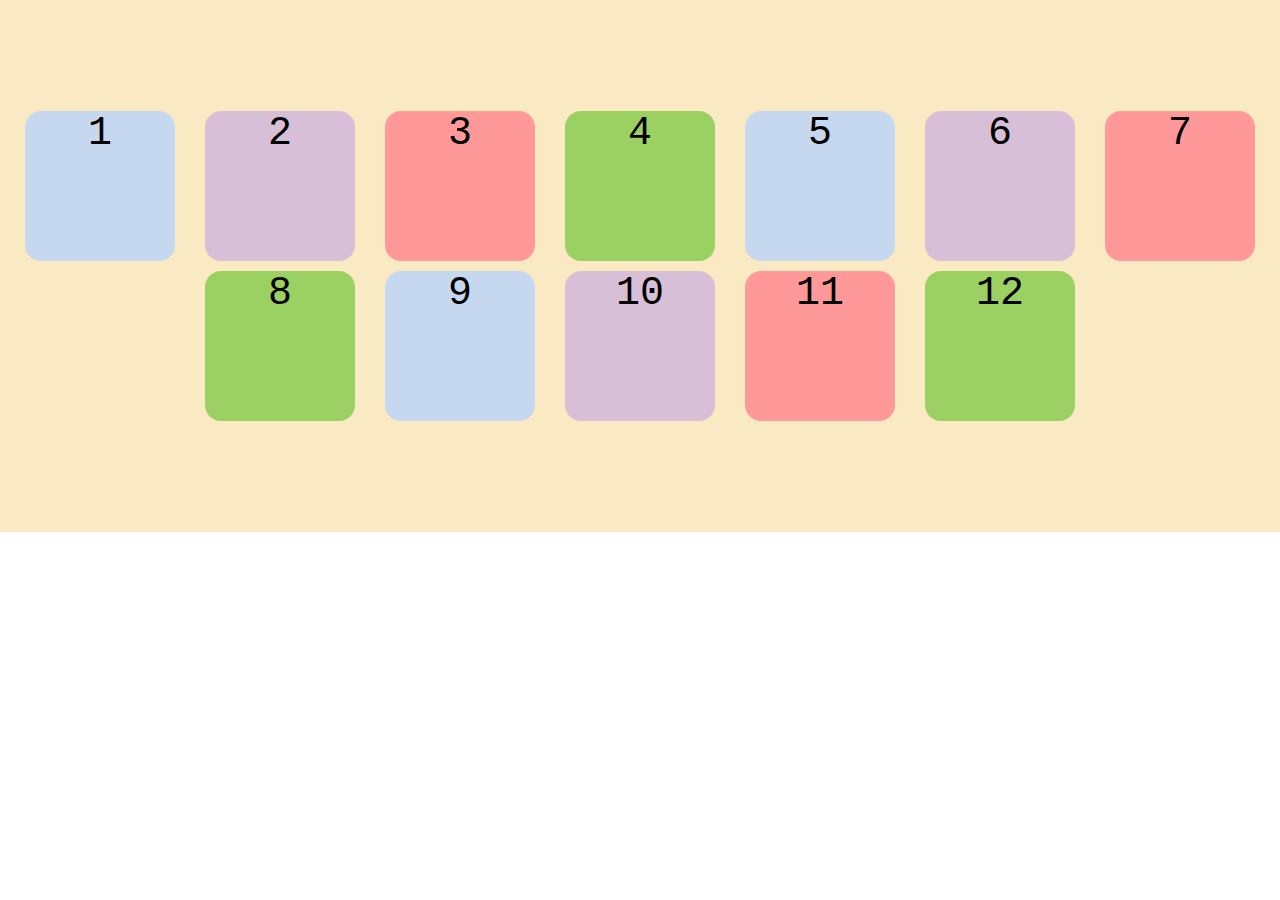
<file: css-flexbox-1/pratica/index.html>
<!DOCTYPE html>
<html lang="pt-BR">
  <head>
    <meta charset="UTF-8">
    <meta http-equiv="X-UA-Compatible" content="IE=edge">
    <meta name="viewport" content="width=device-width, initial-scale=1.0">
    <title>CSS flexbox (parte 1)</title>
    <link rel="stylesheet" href="style.css">
  </head>
  <body>
    <main class="container">
      <div class="block color-1">1</div>
      <div class="block color-2">2</div>
      <div class="block color-3">3</div>
      <div class="block color-4">4</div>
      <div class="block color-1">5</div>
      <div class="block color-2">6</div>
      <div class="block color-3">7</div>
      <div class="block color-4">8</div>
      <div class="block color-1">9</div>
      <div class="block color-2">10</div>
      <div class="block color-3">11</div>
      <div class="block color-4">12</div>
    </main>
  </body>
</html>
</file>
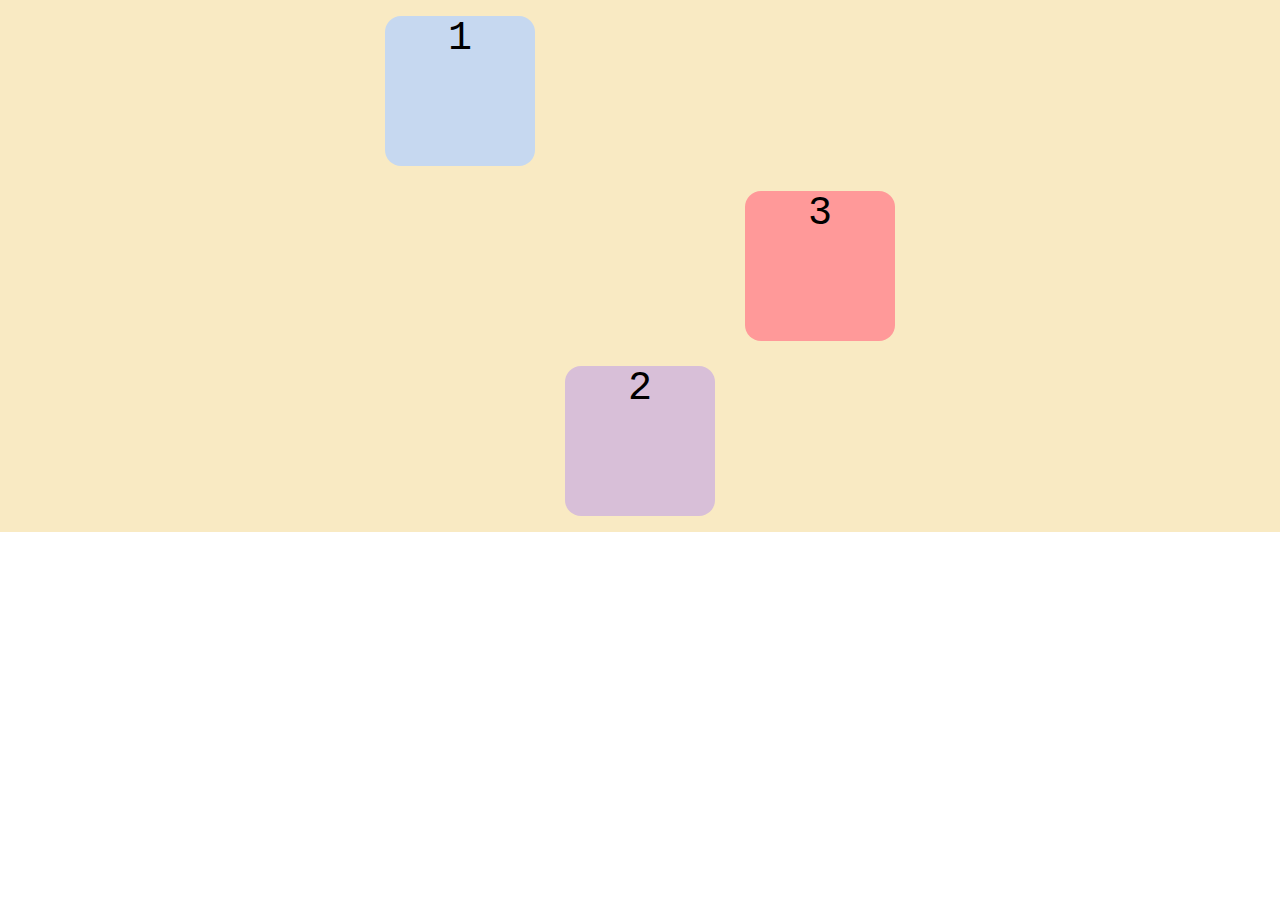
<file: css-flexbox-2/pratica/index.html>
<!DOCTYPE html>
<html lang="pt-BR">
  <head>
    <meta charset="UTF-8">
    <meta http-equiv="X-UA-Compatible" content="IE=edge">
    <meta name="viewport" content="width=device-width, initial-scale=1.0">
    <title>CSS flexbox (parte 2)</title>
    <link rel="stylesheet" href="style.css">
  </head>
  <body>
    <main class="container">
      <div id="block-1" class="block">1</div>
      <div id="block-2" class="block">2</div>
      <div id="block-3" class="block">3</div>
    </main>
  </body>
</html>
</file>
<file: css-flexbox-1/pratica/style.css>
* {
  margin: 0;
}

.container {
  align-content: center;
  align-items: center;
  background-color: #f9eac3;
  column-gap: 30px;
  display: flex;
  flex-direction: row;
  flex-wrap: wrap;
  /* gap: 70px; */
  height: 500px;
  justify-content: center;
  padding: 16px;
  row-gap: 10px;
}

.block {
  border-radius: 16px;
  font-family: 'Courier New', Courier, monospace;
  font-size: 40px;
  height: 150px;
  text-align: center;
  width: 150px;
}

.color-1 {
  background-color: #c6d8f0;
}

.color-2 {
  background-color: #d8bfd8;
}

.color-3 {
  background-color: #ff9999;
}

.color-4 {
  background-color: #9ad162;
}
</file>
<file: css-flexbox-2/pratica/style.css>
* {
  margin: 0;
}

.container {
  align-content: center;
  align-items: center;
  background-color: #f9eac3;
  column-gap: 30px;
  display: flex;
  flex-direction: row;
  flex-wrap: nowrap;
  height: 500px;
  justify-content: center;
  padding: 16px;
  row-gap: 10px;
  /* width: 400px; */
}

.block {
  border-radius: 16px;
  font-family: 'Courier New', Courier, monospace;
  font-size: 40px;
  height: 150px;
  text-align: center;
  width: 150px;
}

#block-1 {
  align-self: flex-start;
  background-color: #c6d8f0;
  /* flex-basis: auto; */
  /* flex-grow: 0; */
  /* flex-shrink: 1; */
  flex: 0 1 auto;
  order: 0;
}

#block-2 {
  align-self: flex-end;
  background-color: #d8bfd8;
  /* flex-basis: auto; */
  /* flex-grow: 0; */
  /* flex-shrink: 1; */
  flex: 0 1 auto;
  order: 0;
}

#block-3 {
  align-self: center;
  background-color: #ff9999;
  /* flex-basis: auto; */
  /* flex-grow: 0; */
  /* flex-shrink: 1; */
  flex: 0 1 auto;
  order: 0;
}
</file>
